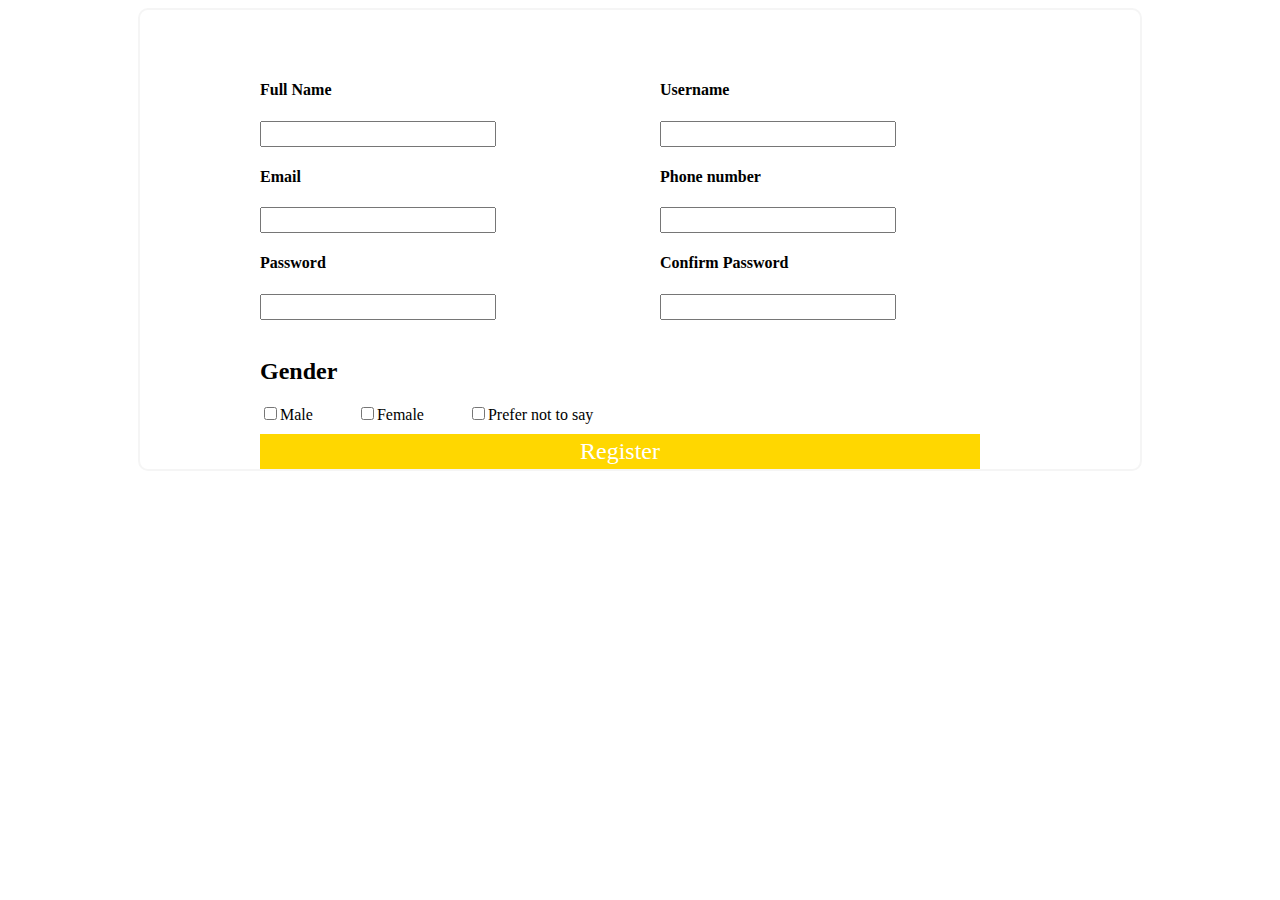
<file: index.html>
<!DOCTYPE html>
<html>

<head>
    <title>Register</title>
    <link rel="stylesheet" href="index.css">
</head>

<body>
    <div class="bigg">
        <div class="sma">
            <div class="first-r">

                <div>
                    <H4> Full Name</H4> <input type="text">

                    <H4>Email</H4> <input type="text">


                    <h4>Password</h4> <input type="text">
                  
                    <br> <br>

                </div>
                <div>

                    <h4>Username</h4> <input type="text">
                    <h4>Phone number</h4> <input type="text">
                    <h4>Confirm Password</h4> <input type="text">
                   
                </div>
            </div>
            <div class="below-f">
            <h2>Gender</h2>
            <input type="checkbox"><label class="l" for="">Male</label>
            <input type="checkbox"><label class="l" for="">Female</label>
            <input type="checkbox"><label class="l" for="">Prefer not to say</label>
            <a href="./master.html "><button>Register</button></a>
        </div>
        </div>


    </div>
</body>

</html>
</file>
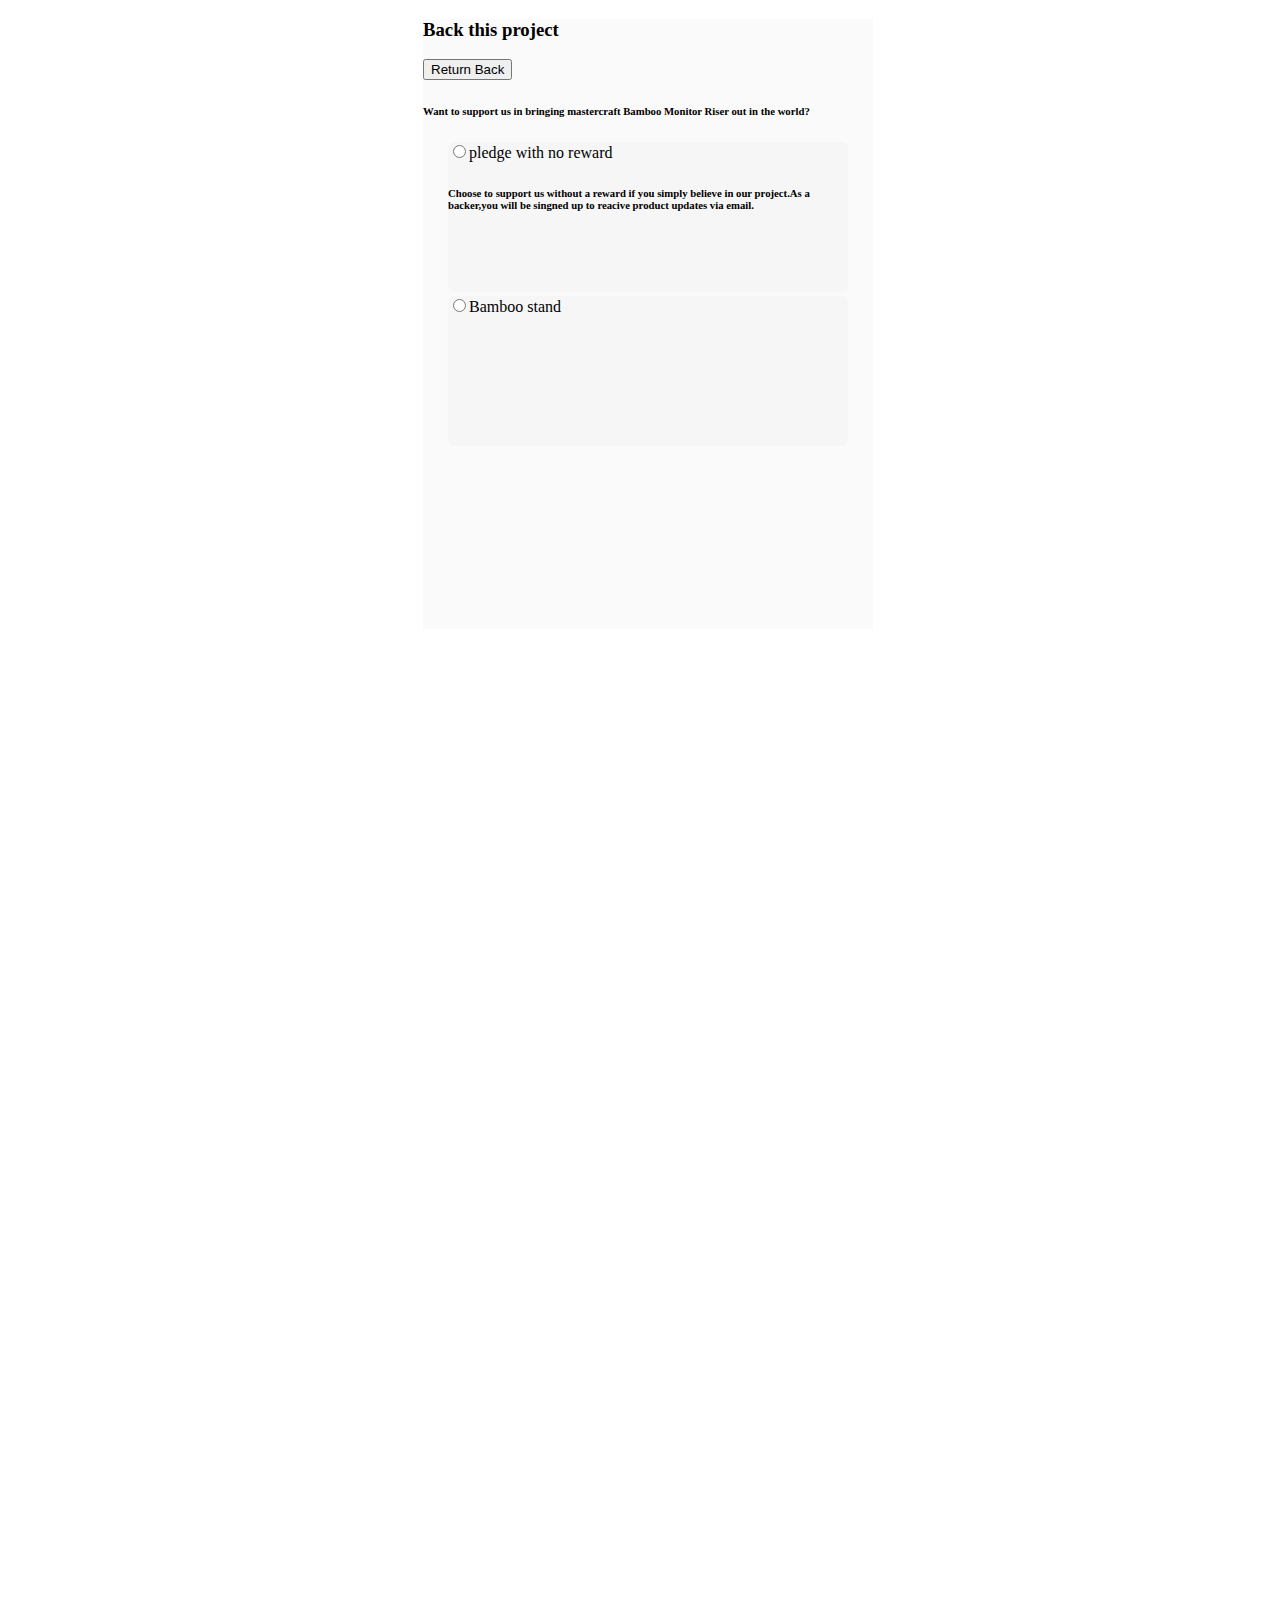
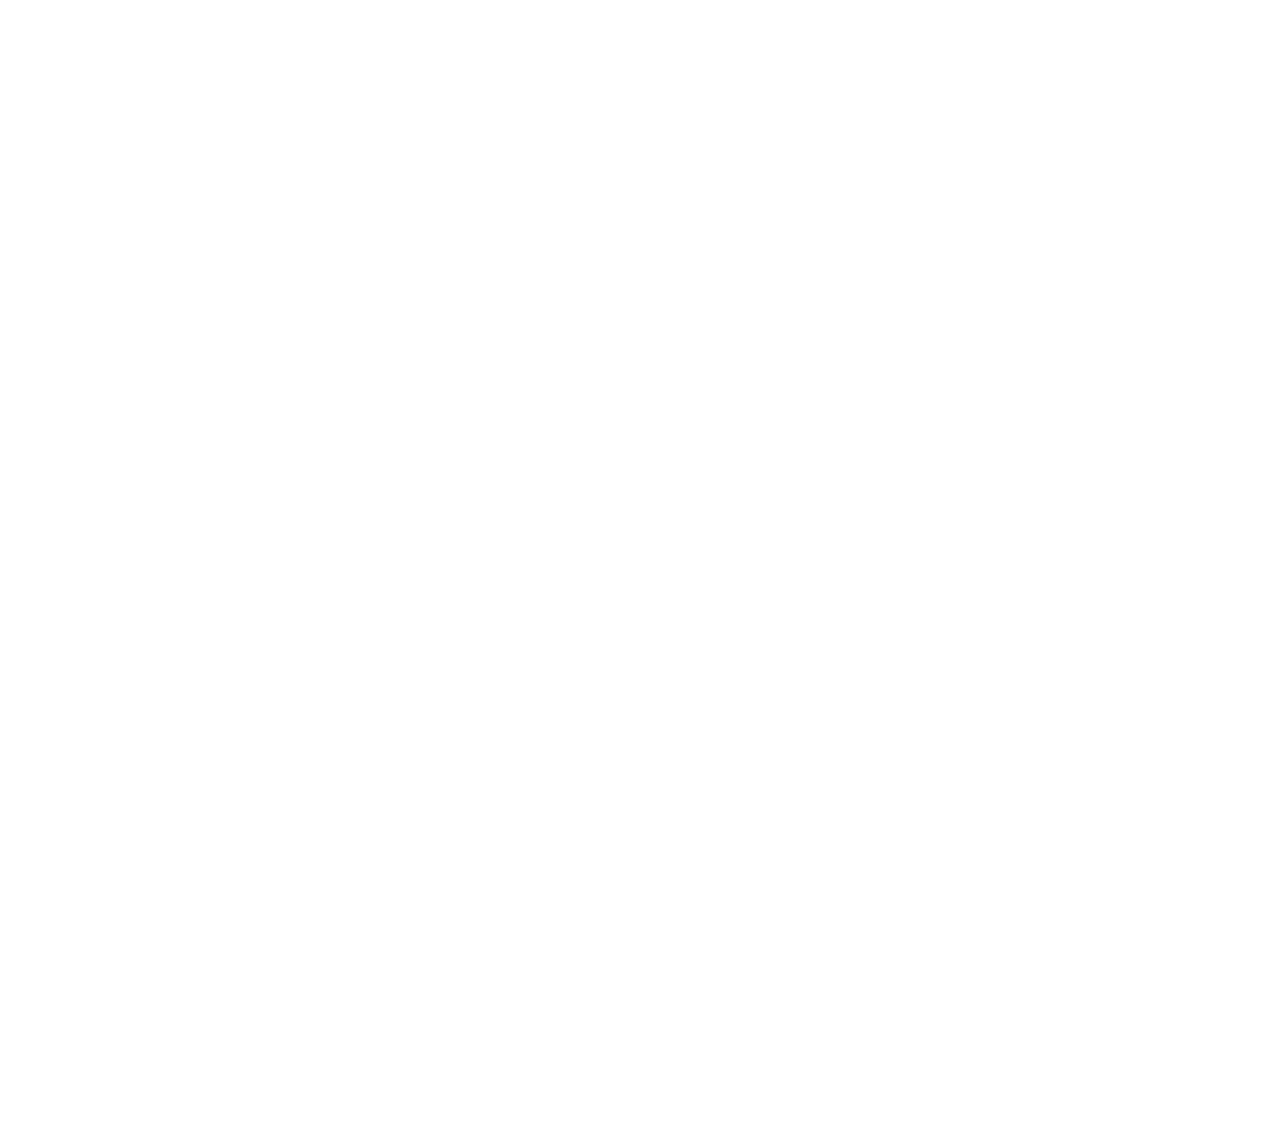
<file: index2.html>
<!DOCTYPE html>
<head>
    <title>document</title>
    <link rel="stylesheet" href="./master2.css">
</head>
<body>
    <div class="page">
        <div class="pledge">
            <h3>Back this project</h3>
         <a href="./index.html"> <button>Return Back</button></a>
            <h6>Want to support us in bringing mastercraft Bamboo Monitor Riser out in the world?</h6>
            <div class="with">
                <input type="radio">pledge with no reward
                <h6>Choose to support us without a reward if you simply believe in our project.As a
                    backer,you will be singned up to reacive product updates via email.
                </h6>


            </div>
            <div class="stand">
                <input type="radio">Bamboo stand

            </div>

        </div>


    </div>
    
</body>
</file>
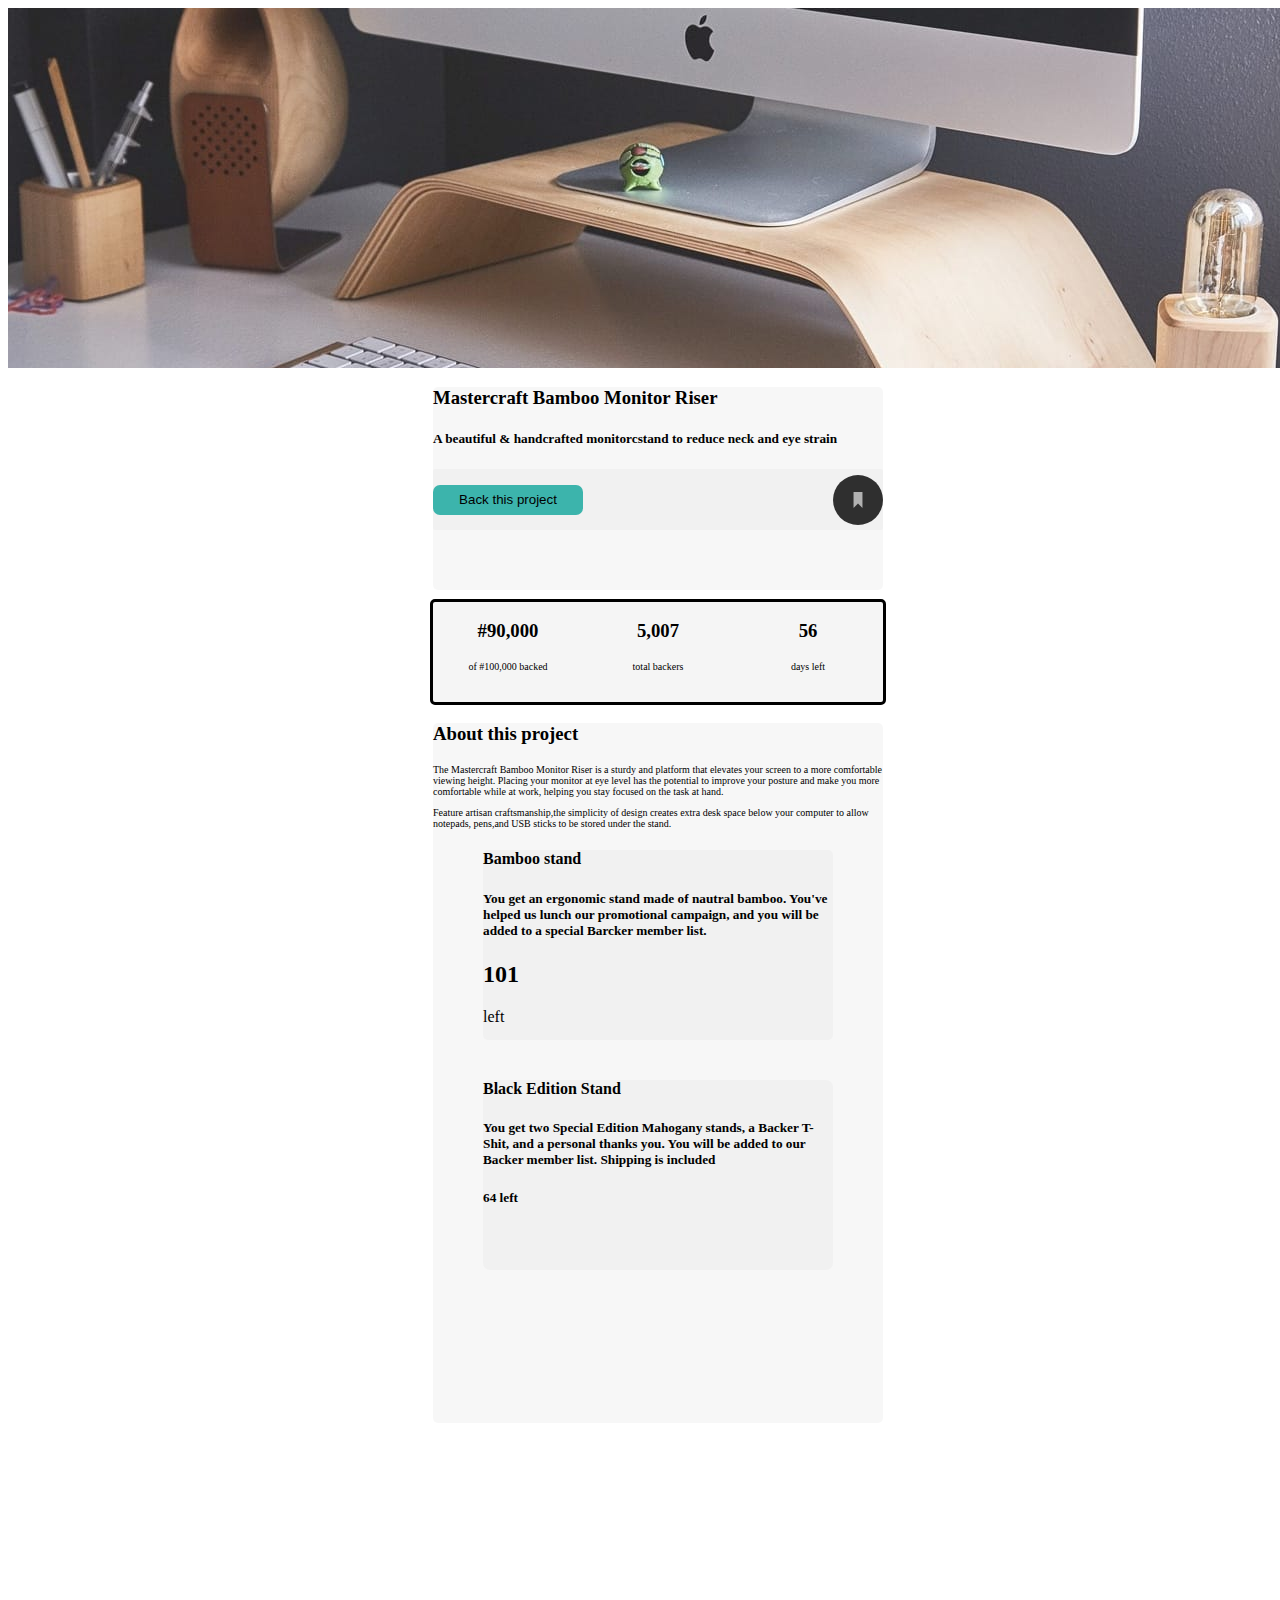
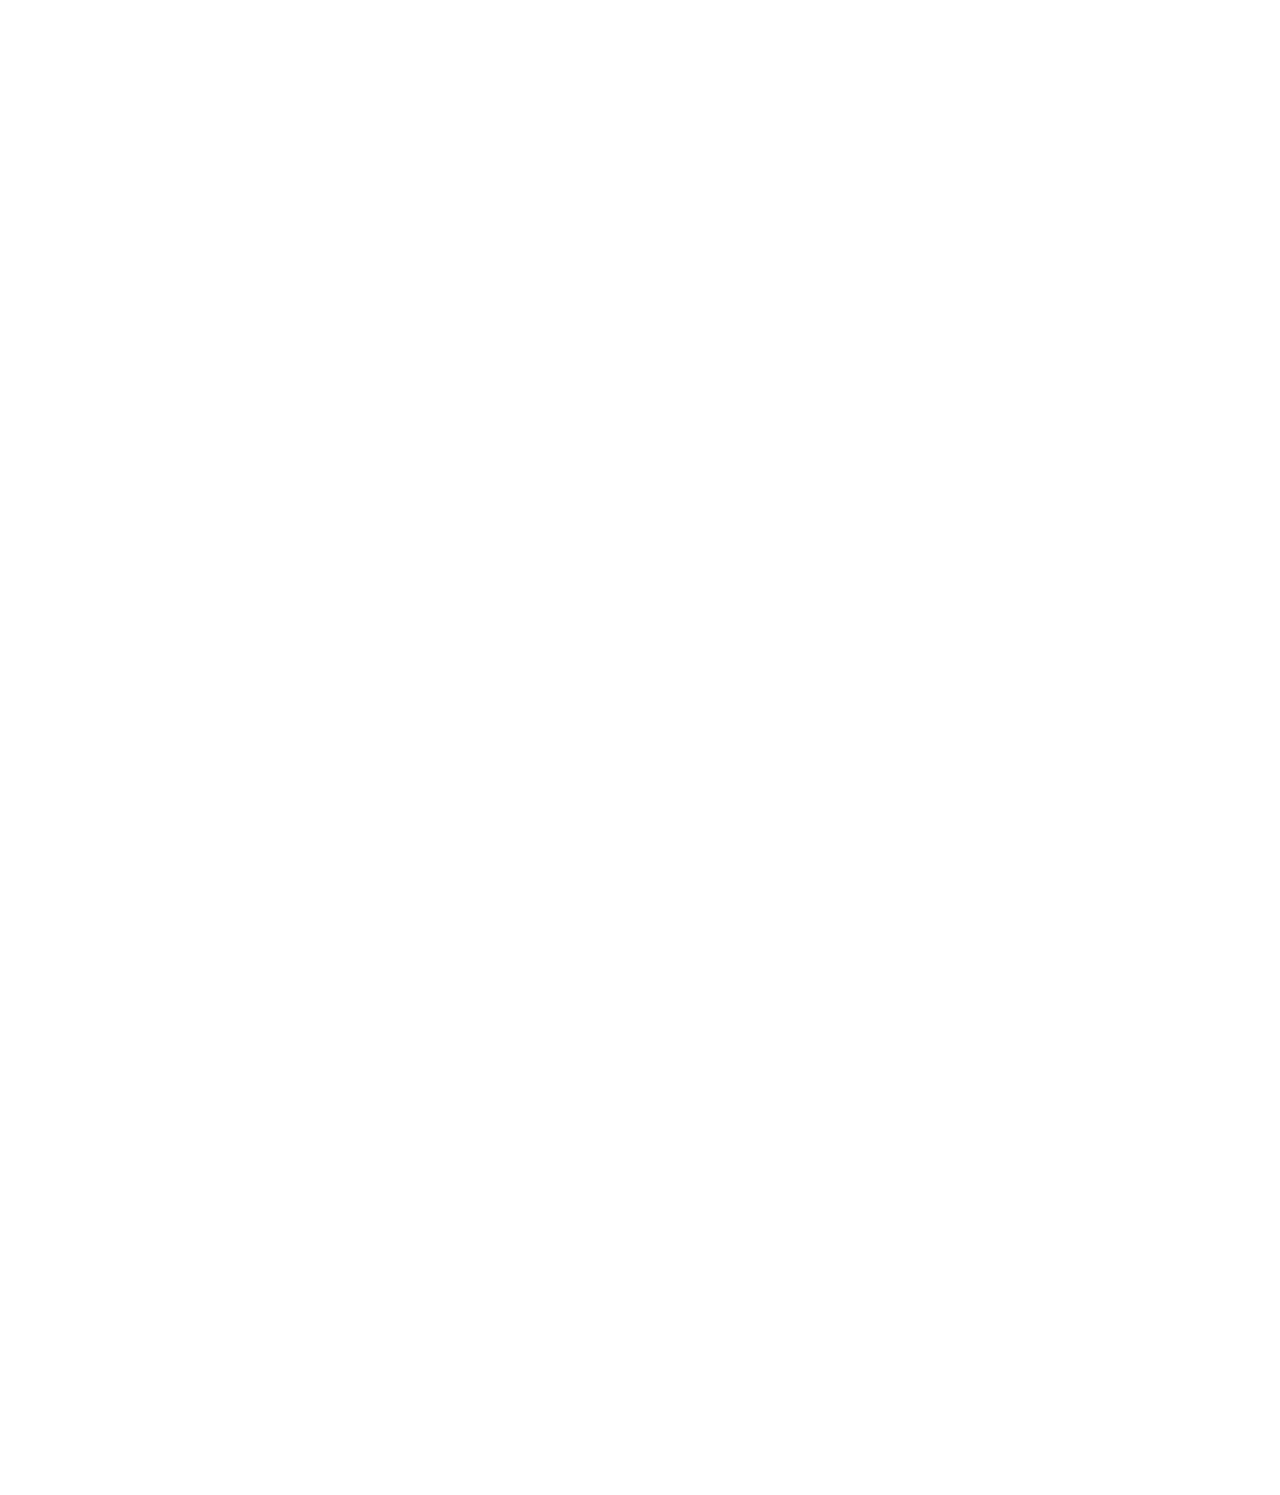
<file: Master .html>
<!DOCTYPE html>

<head>
    <title>Master</title>
    <link rel="stylesheet" href="./Master .css">
</head>

<body>
    <div class="er">
    </div>
    <div class="page1">
        <div class="img2">

        </div>
        <div class="page2">
            <h3>Mastercraft Bamboo Monitor Riser</h3>
            <h5>A beautiful & handcrafted monitorcstand to reduce neck and eye strain </h5>

            <div class="xer">
              <a href="./master2.html"> <button class="first">Back this project</button> </a>
                <img src="./icon-bookmark.svg" alt="">
            </div>


        </div>
        <div class="page3">
            <div class="mon1">
               <h3> #90,000</h3>  
              <span>of #100,000 backed</span> 
            </div>
            <div class="mon2">
               <h3>5,007 </h3> 
               <span>total backers</span> 
            </div>

            <div class="mon3">
                <h3>56</h3>
              <span>days left</span>  

            </div>
        </div>
        <div class="page4">
            <h3>About this project</h3>
          <p>The Mastercraft Bamboo Monitor Riser is a sturdy and platform that elevates
            your screen to a more comfortable viewing height. Placing your monitor at eye level has
            the potential to improve your posture and make you more comfortable while at work,
            helping you stay focused on the task at hand.</p>

            <p>Feature artisan craftsmanship,the simplicity of design creates extra desk space below
            your computer to allow notepads, pens,and USB sticks to be stored under the stand.</p> 
            <div class="page5">
                <h4>Bamboo stand</h4>
                <h5>You get an ergonomic stand made of nautral bamboo. You've helped us lunch
                    our promotional campaign, and you will be added to a special Barcker member list.
                </h5>
                <h2>101</h2>left
            </div><br>
            <div class="page6">
                <H4>Black Edition Stand</H4>
                <h5>You get two Special Edition Mahogany stands, a Backer T-Shit, and a personal
                    thanks you. You will be added to our Backer member list. Shipping is included
                </h5>
                <h5>64 left</h5>

            </div>





        </div>

    </div>
</body>
</file>
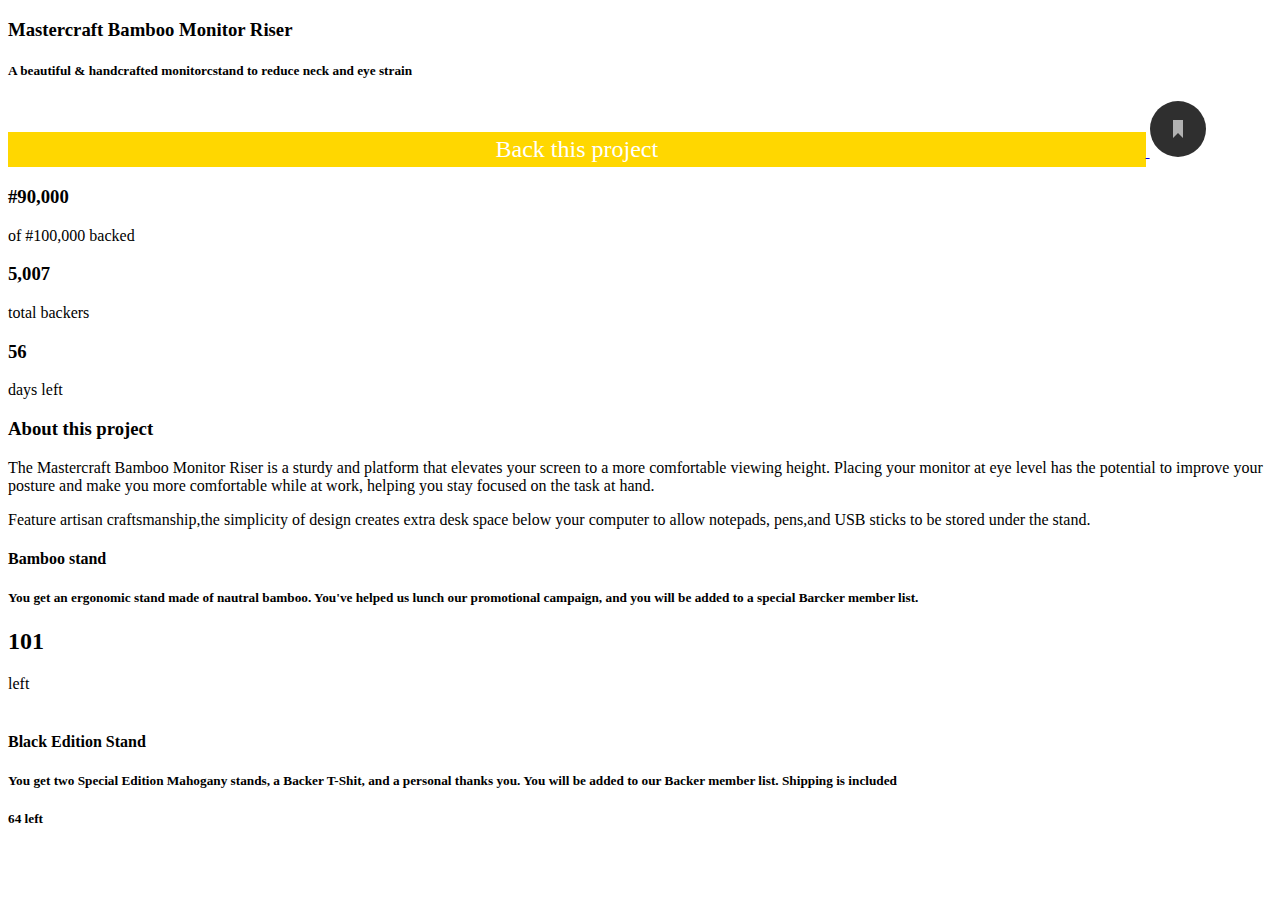
<file: master.html>
<!DOCTYPE html>

<head>
    <title>Master</title>
    <link rel="stylesheet" href="./index.css">
</head>

<body>
    <div class="er">
    </div>
    <div class="page1">
        <div class="img2">

        </div>
        <div class="page2">
            <h3>Mastercraft Bamboo Monitor Riser</h3>
            <h5>A beautiful & handcrafted monitorcstand to reduce neck and eye strain </h5>

            <div class="xer">
              <a href="./master2.html"> <button class="first">Back this project</button> </a>
                <img src="./icon-bookmark.svg" alt="">
            </div>


        </div>
        <div class="page3">
            <div class="mon1">
               <h3> #90,000</h3>  
              <span>of #100,000 backed</span> 
            </div>
            <div class="mon2">
               <h3>5,007 </h3> 
               <span>total backers</span> 
            </div>

            <div class="mon3">
                <h3>56</h3>
              <span>days left</span>  

            </div>
        </div>
        <div class="page4">
            <h3>About this project</h3>
          <p>The Mastercraft Bamboo Monitor Riser is a sturdy and platform that elevates
            your screen to a more comfortable viewing height. Placing your monitor at eye level has
            the potential to improve your posture and make you more comfortable while at work,
            helping you stay focused on the task at hand.</p>

            <p>Feature artisan craftsmanship,the simplicity of design creates extra desk space below
            your computer to allow notepads, pens,and USB sticks to be stored under the stand.</p> 
            <div class="page5">
                <h4>Bamboo stand</h4>
                <h5>You get an ergonomic stand made of nautral bamboo. You've helped us lunch
                    our promotional campaign, and you will be added to a special Barcker member list.
                </h5>
                <h2>101</h2>left
            </div><br>
            <div class="page6">
                <H4>Black Edition Stand</H4>
                <h5>You get two Special Edition Mahogany stands, a Backer T-Shit, and a personal
                    thanks you. You will be added to our Backer member list. Shipping is included
                </h5>
                <h5>64 left</h5>

            </div>





        </div>

    </div>
</body>
</file>
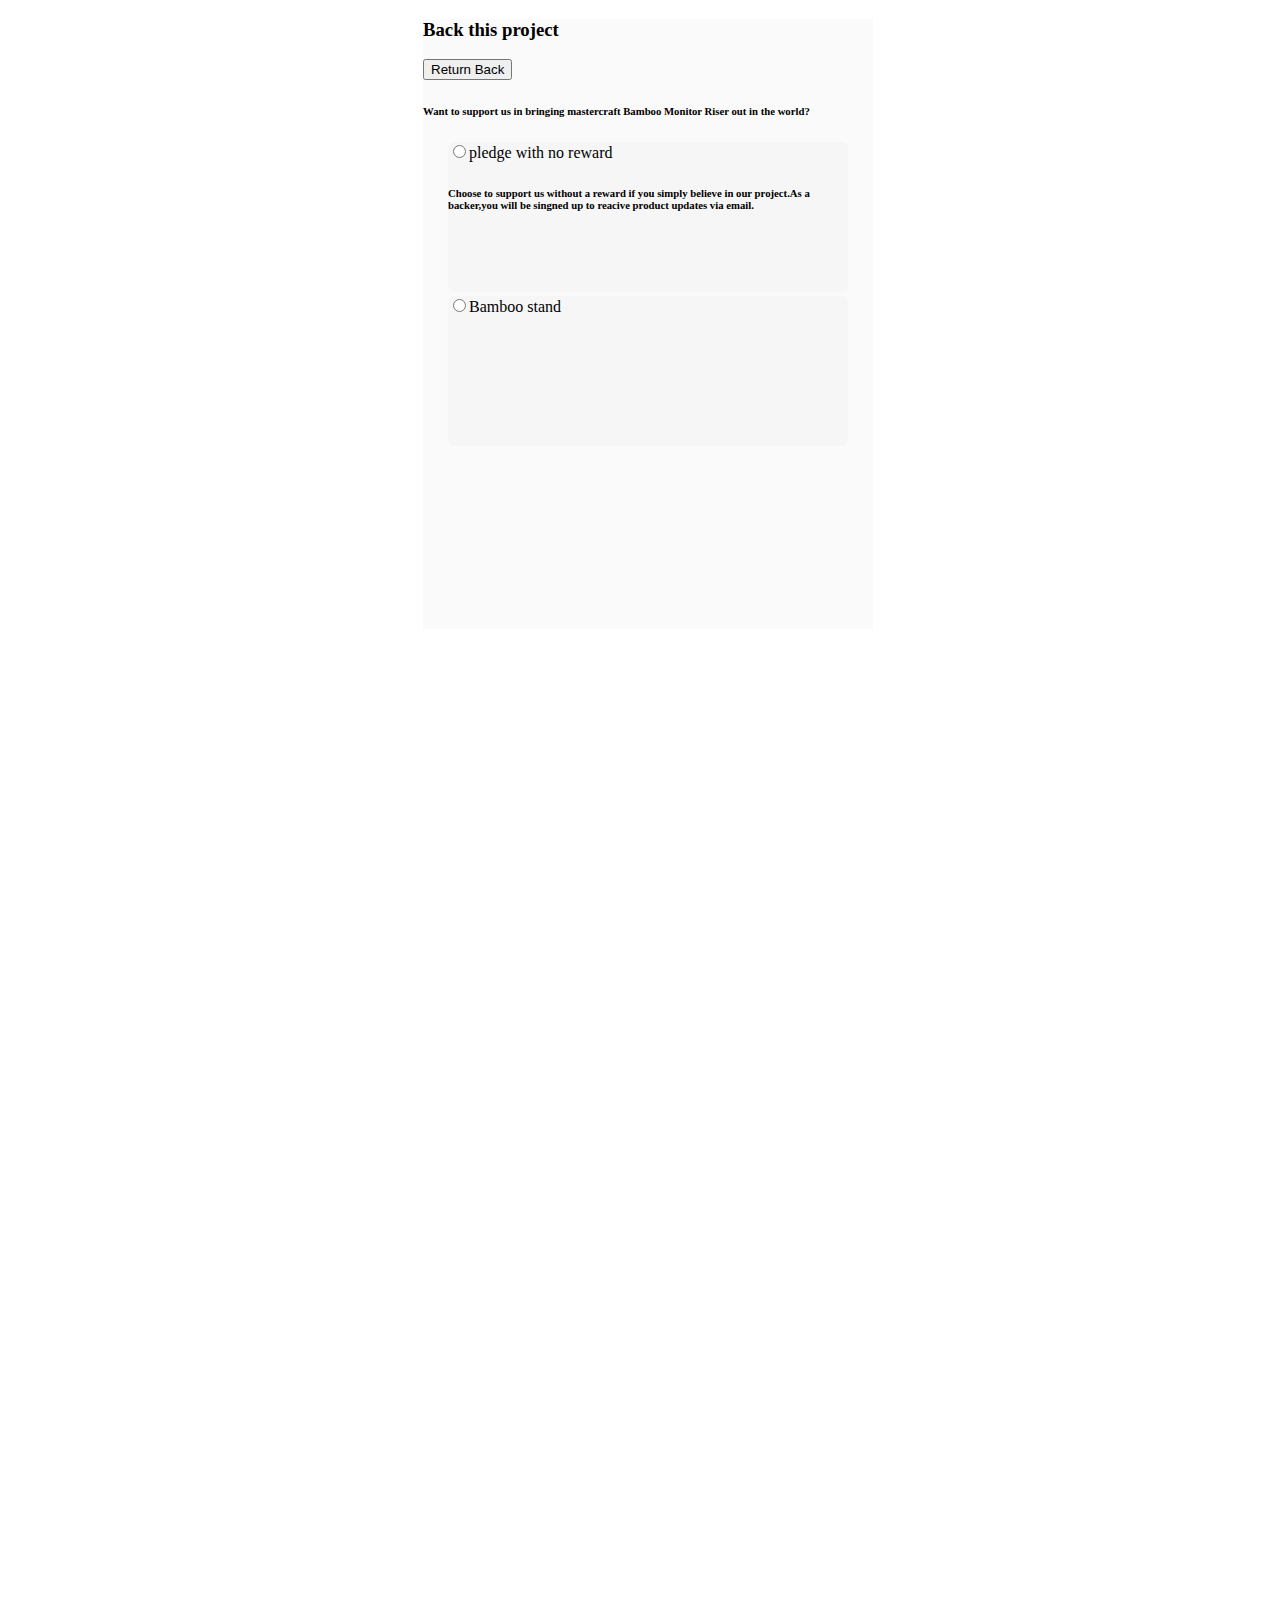
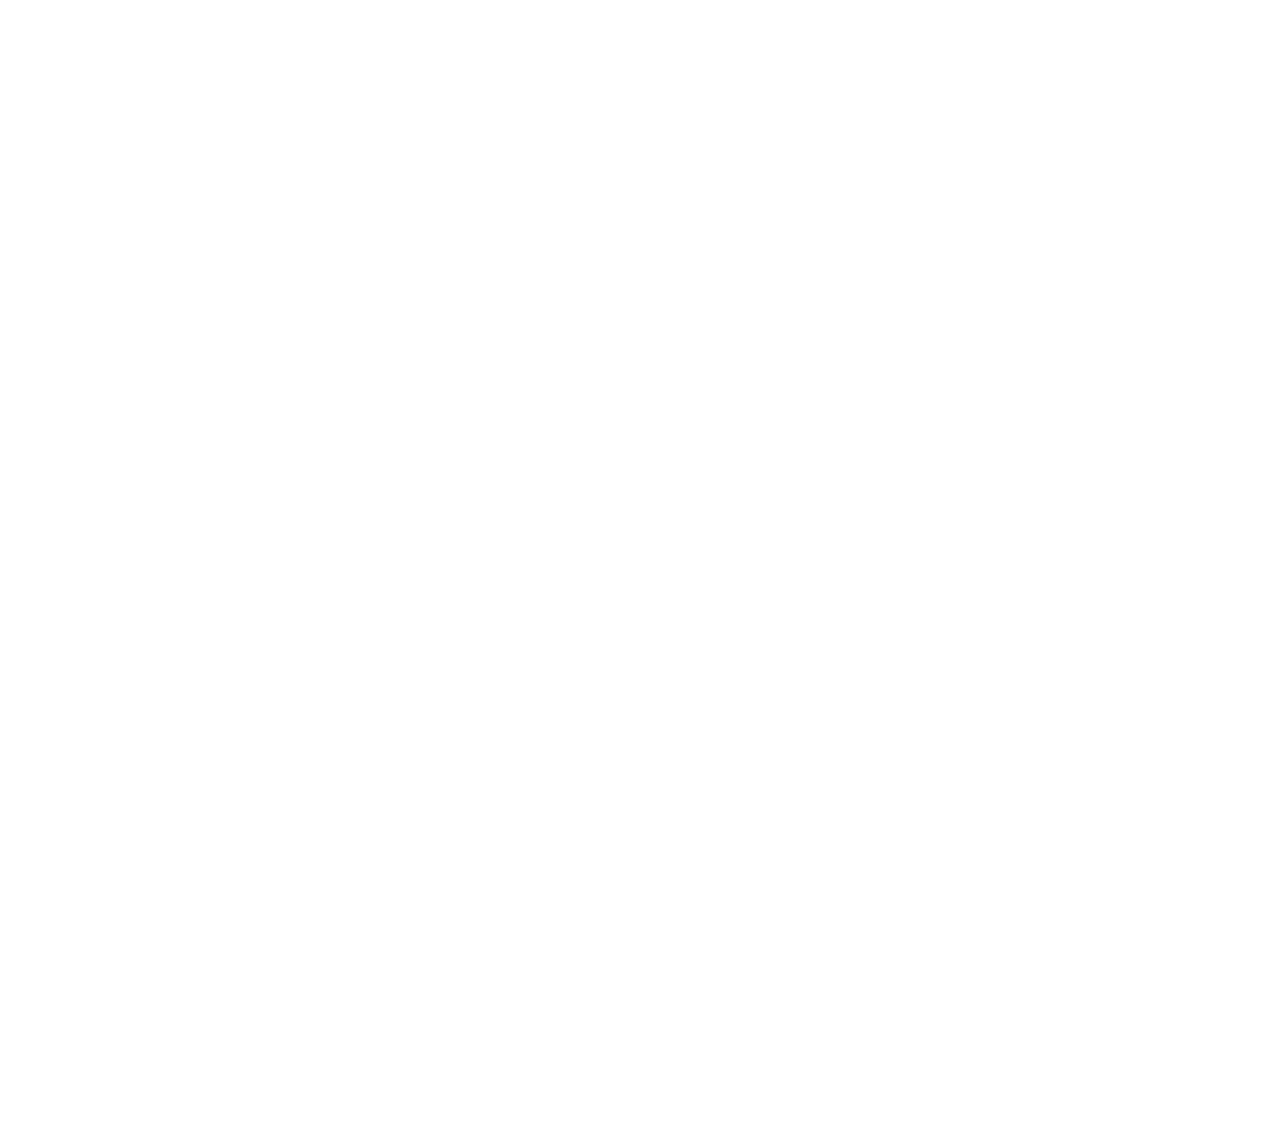
<file: master2.html>
<!DOCTYPE html>
<head>
    <title>document</title>
    <link rel="stylesheet" href="./master2.css">
</head>
<body>
    <div class="page">
        <div class="pledge">
            <h3>Back this project</h3>
         <a href="./master.html"> <button>Return Back</button></a>
            <h6>Want to support us in bringing mastercraft Bamboo Monitor Riser out in the world?</h6>
            <div class="with">
                <input type="radio">pledge with no reward
                <h6>Choose to support us without a reward if you simply believe in our project.As a
                    backer,you will be singned up to reacive product updates via email.
                </h6>


            </div>
            <div class="stand">
                <input type="radio">Bamboo stand

            </div>

        </div>


    </div>
    
</body>
</file>
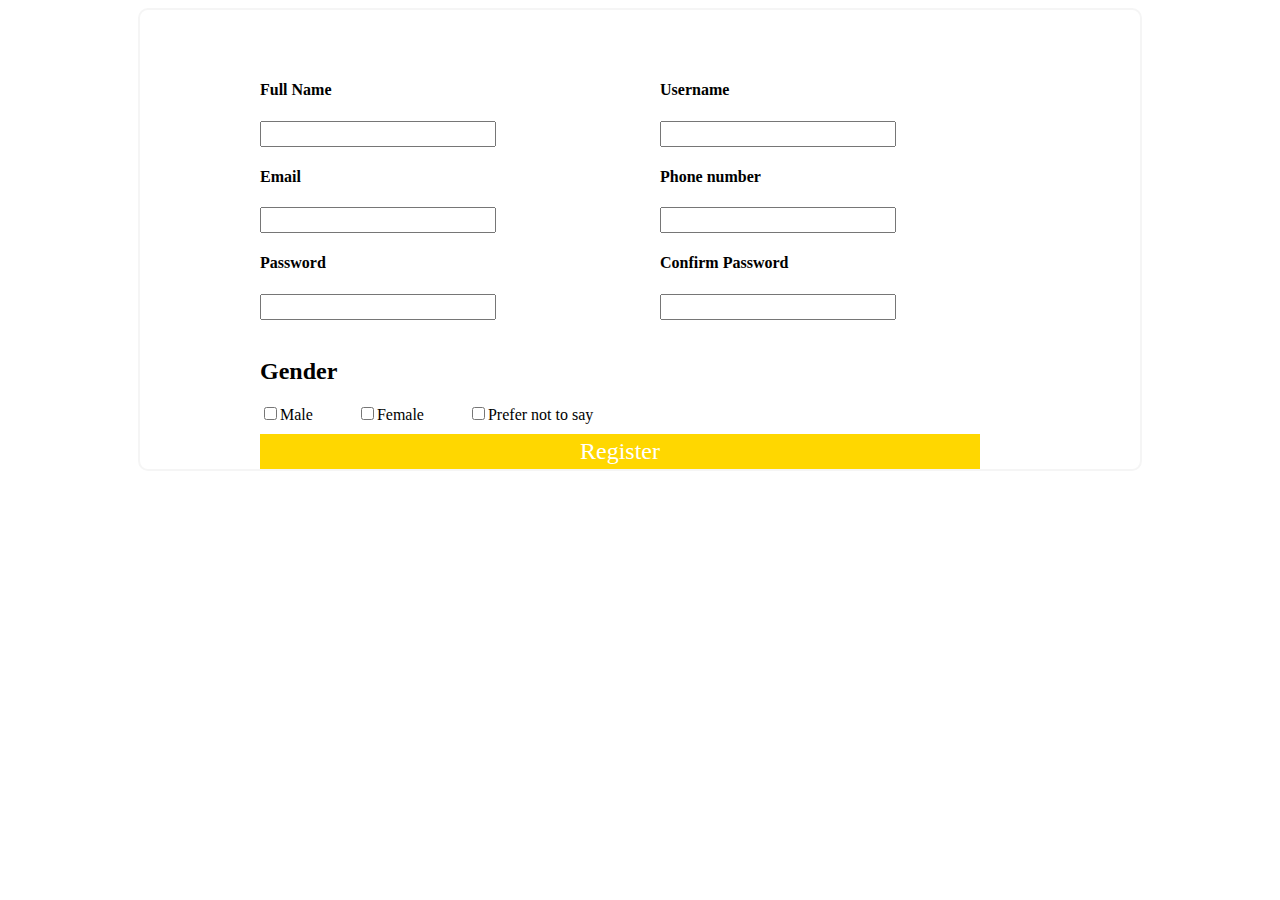
<file: vvvv.html>
<!DOCTYPE html>
<html>

<head>
    <title>docu</title>
    <link rel="stylesheet" href="vvvv.css">
</head>

<body>
    <div class="bigg">
        <div class="sma">
            <div class="first-r">

                <div>
                    <H4> Full Name</H4> <input type="text">

                    <H4>Email</H4> <input type="text">


                    <h4>Password</h4> <input type="text">
                  
                    <br> <br>

                </div>
                <div>

                    <h4>Username</h4> <input type="text">
                    <h4>Phone number</h4> <input type="text">
                    <h4>Confirm Password</h4> <input type="text">
                   
                </div>
            </div>
            <div class="below-f">
            <h2>Gender</h2>
            <input type="checkbox"><label class="l" for="">Male</label>
            <input type="checkbox"><label class="l" for="">Female</label>
            <input type="checkbox"><label class="l" for="">Prefer not to say</label>
            <a href="./Master .html"><button>Register</button></a>
        </div>
        </div>


    </div>
</body>

</html>
</file>
<file: index.css>
.bigg {
    background-color:white;
    height: 90%;
    width: 1000px;
    border-width: 2px;
    border-style: solid;
    margin: auto;
    border-color: whitesmoke;
    border-radius: 10px;
    

}

.sma {
    
    display: flex;
    flex-direction: column;
    background-color: white;
    justify-content: flex-start;
    align-items: flex-start;
    height: 60%;
    width: 800px;
    border-width: 2px;
    border-style: solid;
    margin: auto;
    padding-left: 40px;
   
    border: none;
    margin-top: 50px;

}
.first-r input{
    width: 60%;
    height: 20px;
}
.first-r {
    display: flex;
    width: 800px;
    height: 60%;
    /* background-color: purple; */
}

.first-r>div {

    width: 50%;
    height: 90%;
    margin-right: 20px;

}

.l {

    margin-right: 40px;
}

.below-f {
    width: 100%;
    height: 30%;
}

a>button {
    width: 90%;
    margin: auto;
    height: 35px;
    background-color: gold;
    /* margin-left:228px; */
    border: none;
    color:white;
     font-size: x-large;
     font-family:'Times New Roman', Times, serif;
     margin-top: 10px;
}
</file>
<file: master2.css>
.page{
    background-color: white;
    border-style: block;
    width:100vw ;
    height: 300vh;
    border-width: 2px;
    
}
.pledge{
    background-color:  rgba(241, 241, 241, 0.377);
    border-style: block;
     width:450px;
    height: 600px;
    
    border-width: 2px;
    margin: auto;
    padding-bottom: 10px;

}
.with{
    background-color:  rgba(245, 245, 245, 0.808);
    border-style: block;
     width: 400px;
    height: 150px;
    border-radius: 6px;

    border-width: 2px;
    margin: auto;
    margin-bottom: 4px;

}
.stand{
    background-color:  rgba(245, 245, 245, 0.808);
    border-style: block;
     width: 400px;
    height: 150px;
    border-radius: 6px;

    border-width: 2px;
    margin: auto;

}
</file>
<file: Master .css>
.page1{
    background-color:white;
    width:100vw;
    height: 300vh;
    border-style:block;
    border-radius: 2px;
    padding-left: 10px;

}
.page2{
     background-color: rgba(245, 245, 245, 0.808);
    width: 450px;
    height: 203px;
    border-style:block;
    border-radius: 5px;
    margin: auto;
    margin-bottom: 9px;
    



}
.page2>.but{
    background-color: rgba(0, 136, 255, 0.84);
    width:35%;
    height: 20%;
    border-style:block;
    border-radius: 19px;
    margin: auto;
}
img{
    width: 50px;
    height: 50px;
    display: flex;
    justify-content: space-between;
    
    
}

    
    



.page3{
     background-color: whitesmoke;
    width: 450px;
    height: 100px;
    border-style:solid;
    border-radius: 5px;
    margin: auto;
    text-align: center;
    display: flex;
    justify-content: space-between;
    border-color: none;




}
.mon1{
    display: flex;
    flex-direction: column;
    justify-content: flex-start;
     
    width:54%;
    height: 90%;
    border-radius: 5px;

}
.mon2{
       display: flex;
    flex-direction: column;
    justify-content: flex-start;
     
    width:54%;
    height: 90%;
    border-radius: 5px;
}
.mon3{
      display: flex;
    flex-direction: column;
    justify-content: flex-start;
     
    width:54%;
    height: 90%;
    border-radius: 5px;
}

.mon1>span,.mon2>span,.mon3>span{
    font-weight: 100px;
    font-size: x-small;
}
.page4{
     background-color: rgba(245, 245, 245, 0.808);
    width: 450px;
    height: 700px;
    border-style:block;
    border-radius: 5px;
    margin: auto;   
}
.page4>p{
    font-size: x-small;
}
.page5{
     background-color:rgb(241, 241, 241); 
    width: 350px;
    height: 190px;
    border-style:block;
    border-radius: 5px;
    margin: auto;

}
.page6{
    background-color:rgb(241, 241, 241); 
    width: 350px;
    height: 190px;
    border-style:block;
    border-radius: 7px;
    margin: auto;
    
}
.er{
    width: 100vw;
    height: 40vh;
    background-image: url(./image-hero-desktop.jpg);

}

.xer{
    width: 100%;
    height: 30%;
    background-color:rgb(241, 241, 241);
    border-style: none;
    border-radius: 2px;
    border-color: white;
    display: flex;
    justify-content: space-between;
    align-items: center;
    
    
    
}
.first{
    background-color: hsl(176, 50%, 47%);
    border-radius: 7px;
    width: 150px;
    height: 30px;
    border: none;
   
}
</file>
<file: vvvv.css>
.bigg {
    background-color:white;
    height: 90%;
    width: 1000px;
    border-width: 2px;
    border-style: solid;
    margin: auto;
    border-color: whitesmoke;
    border-radius: 10px;
    

}

.sma {
    
    display: flex;
    flex-direction: column;
    background-color: white;
    justify-content: flex-start;
    align-items: flex-start;
    height: 60%;
    width: 800px;
    border-width: 2px;
    border-style: solid;
    margin: auto;
    padding-left: 40px;
   
    border: none;
    margin-top: 50px;

}
.first-r input{
    width: 60%;
    height: 20px;
}
.first-r {
    display: flex;
    width: 800px;
    height: 60%;
    /* background-color: purple; */
}

.first-r>div {

    width: 50%;
    height: 90%;
    margin-right: 20px;

}

.l {

    margin-right: 40px;
}

.below-f {
    width: 100%;
    height: 30%;
}

a>button {
    width: 90%;
    margin: auto;
    height: 35px;
    background-color: gold;
    /* margin-left:228px; */
    border: none;
    color:white;
     font-size: x-large;
     font-family:'Times New Roman', Times, serif;
     margin-top: 10px;
}
</file>
